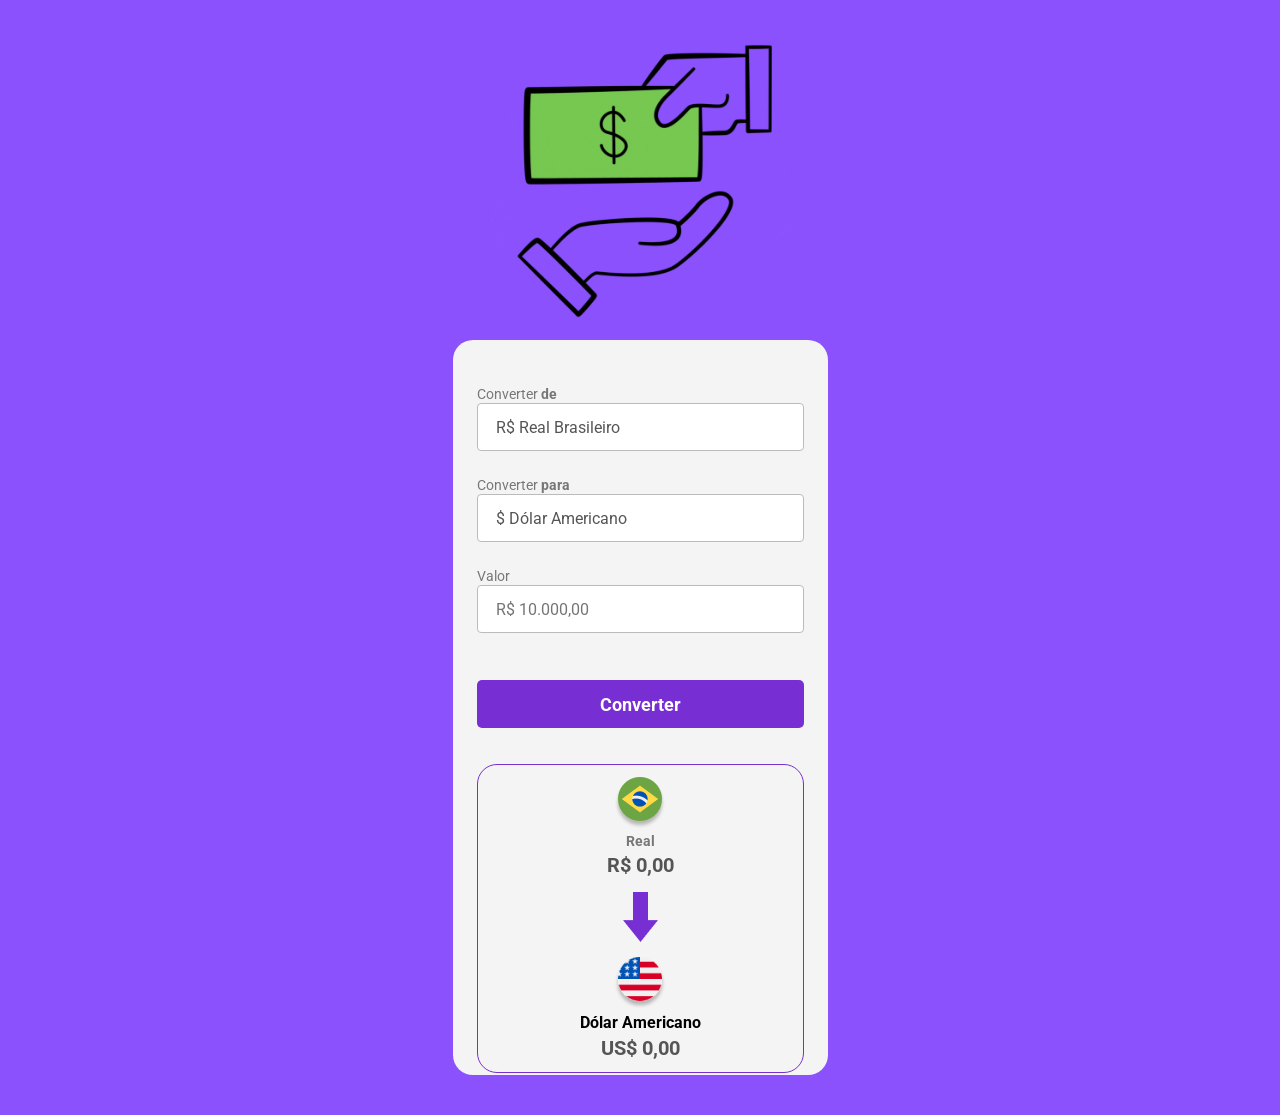
<file: projetao/index.html>
<!DOCTYPE html>
<html lang="pt-br">

<head>
    <title>DevClub - Convert Money</title>
    <meta charset="UTF-8">
    <meta name="viewport" content="width=device-width, initial-scale=1.0">
    <link rel="preconnect" href="https://fonts.googleapis.com">
    <link rel="preconnect" href="https://fonts.gstatic.com" crossorigin>
    <link href="https://fonts.googleapis.com/css2?family=Roboto:wght@400;700&display=swap" rel="stylesheet">
    <link rel="stylesheet" href="style.css">
</head>

<body>
    <img class="logo" src="./assets/logo-gif.gif" alt="logo-devclub-convert-money">

    <main>
        <label>
            Converter <b>de<b>

                    <select>
                        <option>R$ Real Brasileiro</option>
                    </select>
        </label>

        <label>
            Converter <b>para<b>

                    <select class="currency-select">
                        <option value="dolar">$ Dólar Americano</option>
                        <option value="euro">€ Euro</option>
                    </select>
        </label>
           
        <label>
            Valor
            <input class="input-currency" placeholder="R$ 10.000,00">

        </label>

        <button class="convert-button">Converter</button>

        <section>
            <div class="currency-box">
                <img src="./assets/brasil.png" alt="logo-real">
                <p class="currency">Real</p>
                <p class="currency-value-to-convert">R$ 0,00</p>
            </div>

            <img class="arrow-img" src="/assets/seta.png" alt="seta">

            <div class="currency-box">
                <img class="currency-img" src="./assets/dolar.png" alt="logo-dolar">
                <p  id="currency-name">Dólar Americano</p>
                <p class="currency-value">US$ 0,00</p>
            </div>
        </section>

    </main>

</body>
<script src="./scripts.js"></script>

</html>
</file>
<file: projetao/style.css>
* {
    margin: 0;
    padding: 0;
    box-sizing: border-box;
    font-family: 'Roboto', sans-serif;
    outline: none;
}

body {
    background-color: #8A51FC;
}

.logo{
    width: 300px;
    display: block;
    margin: 20px auto;
} 


main {
    width: 375px;
    background: #F4F4F4;
    border-radius: 20px;
    margin: 0 auto 40px;
    padding: 44px 24px 2px;
}

label {
    color: #777777;
    font-weight: 400;
    font-size: 14px;
}

select, input{
    background: #FFFFFF;
    border: 1px solid #BBBBBB;
    border-radius: 4px;
    height: 48px;
    width: 100%;
    appearance: none;
    padding-left: 18px;
    font-weight: 700px;
    font-size: 16px;
    color: #555555;
    cursor: pointer;
    margin-bottom: 24px;
}

button {
    background: #772FD3;
    border-radius: 5px;
    width: 100%;
    border: none;
    height: 48px;
    color: #FFFFFF;
    font-size: 18px;
    font-weight: 700;
    cursor: pointer;
    margin-top: 23px;
}

button:hover {
    opacity: 0.8;
}

button:active {
    opacity: 0.4;
}


section {
    border: 1px solid #772FD3;
    border-radius: 20px;
    margin-top: 36px;
    padding: 12px;

    display: flex;
    flex-direction: column;
    align-items: center;
}

.arrow-img {
    margin: 15px 0;
}

.currency-box {
    display: flex;
    flex-direction: column;
    align-items: center;
    gap: 4px;
}

.currency {
    color: #777777;
    font-size: 14px;
}

.currency-value, .currency-value-to-convert {
    color: #555555;
    font-weight: 700px;
    font-size: 20px;
}
</file>
